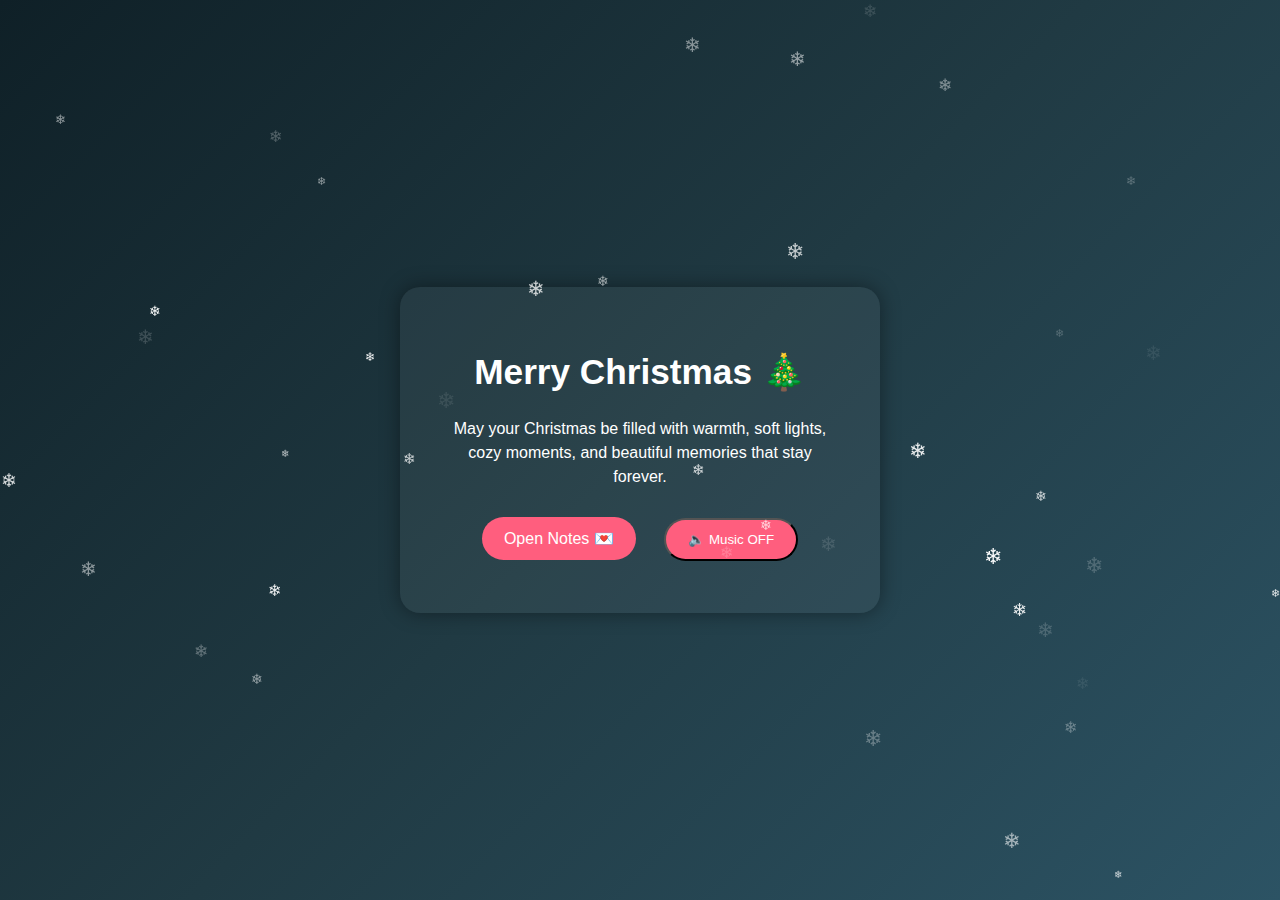
<file: index.html>
<!DOCTYPE html>
<html lang="en">
<head>
  <meta charset="UTF-8" />
  <meta name="viewport" content="width=device-width, initial-scale=1.0"/>
  <title>Merry Christmas 🎄</title>
  <link rel="stylesheet" href="style.css" />
</head>
<body>
  <div class="container">
    <h1>Merry Christmas 🎄</h1>
    <p>
      May your Christmas be filled with warmth, soft lights, cozy moments,
      and beautiful memories that stay forever.
    </p>
    <a href="notes.html" class="button">Open Notes 💌</a>
    <button id="music-toggle" class="button music-toggle" aria-pressed="false">🔈 Music OFF</button>
  </div>

  <script src="script.js"></script>
</body>
</html>
</file>
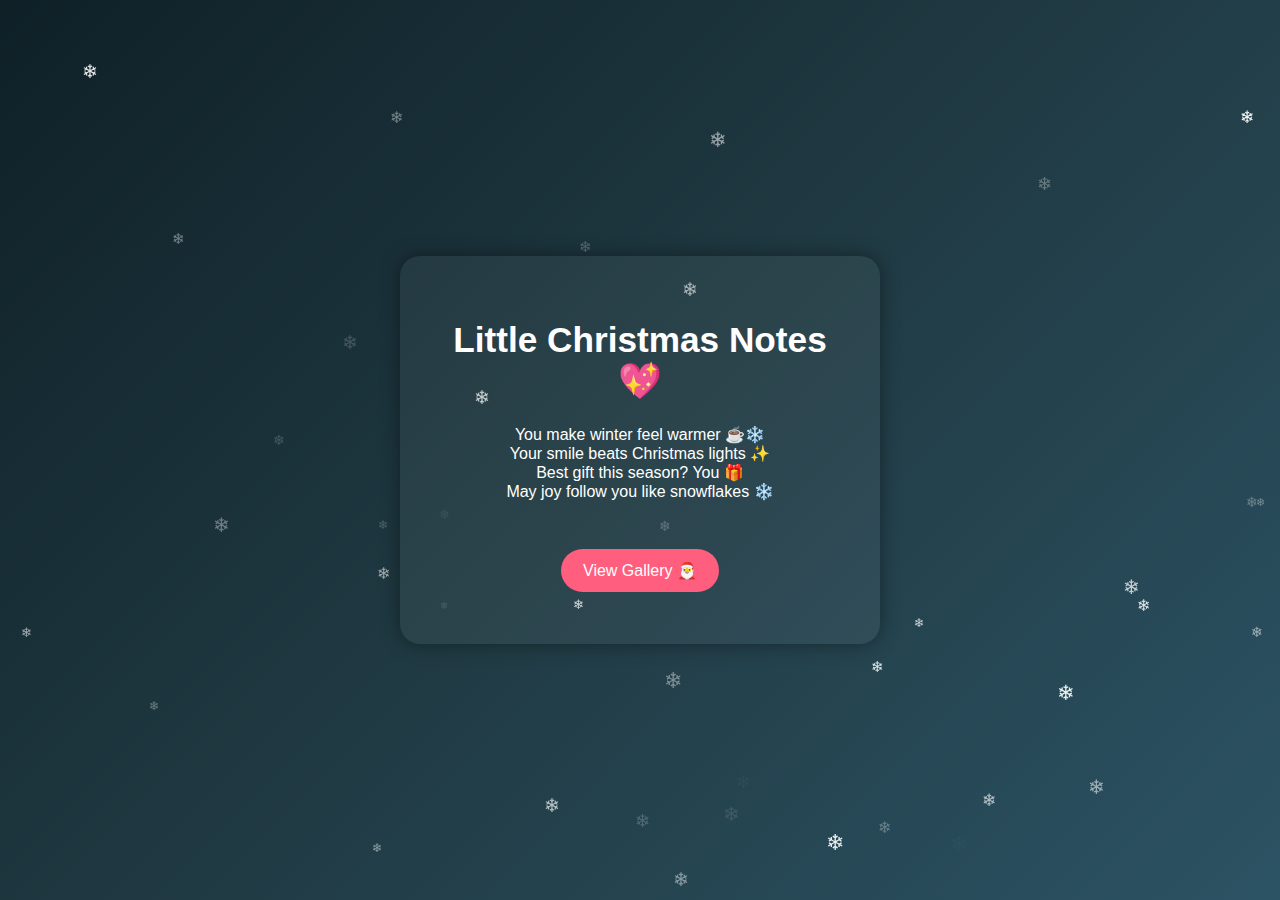
<file: notes.html>
<!DOCTYPE html>
<html lang="en">
<head>
  <meta charset="UTF-8" />
  <meta name="viewport" content="width=device-width, initial-scale=1.0"/>
  <title>Christmas Notes 💖</title>
  <link rel="stylesheet" href="style.css" />
</head>
<body>
  <div class="container">
    <h1>Little Christmas Notes 💖</h1>

    <div class="notes">
      <div class="note">You make winter feel warmer ☕❄️</div>
      <div class="note">Your smile beats Christmas lights ✨</div>
      <div class="note">Best gift this season? You 🎁</div>
      <div class="note">May joy follow you like snowflakes ❄️</div>
    </div>

    <br /><br />
    <a href="gallery.html" class="button">View Gallery 🎅</a>
  </div>

  <script src="script.js"></script>
</body>
</html>
</file>
<file: style.css>
body {
  margin: 0;
  font-family: 'Segoe UI', sans-serif;
  background: linear-gradient(135deg, #0f2027, #203a43, #2c5364);
  color: white;
  min-height: 100vh;
  display: flex;
  justify-content: center;
  align-items: center;
}

.container {
  text-align: center;
  padding: 40px;
  background: rgba(255,255,255,0.05);
  border-radius: 20px;
  box-shadow: 0 0 20px rgba(0,0,0,0.4);
  width: 90%;
  max-width: 400px;
}

h1 {
  font-size: 2.2rem;
}

p {
  font-size: 1rem;
  line-height: 1.5;
}

.button {
  display: inline-block;
  margin: 12px;
  padding: 12px 22px;
  border-radius: 25px;
  background: #ff5e7e;
  color: white;
  text-decoration: none;
  transition: 0.3s;
}

.button:hover {
  background: #ff2d55;
}

.gallery {
  display: grid;
  grid-template-columns: repeat(2, 1fr);
  gap: 10px;
}

.gallery img {
  width: 100%;
  border-radius: 12px;
}
</file>
